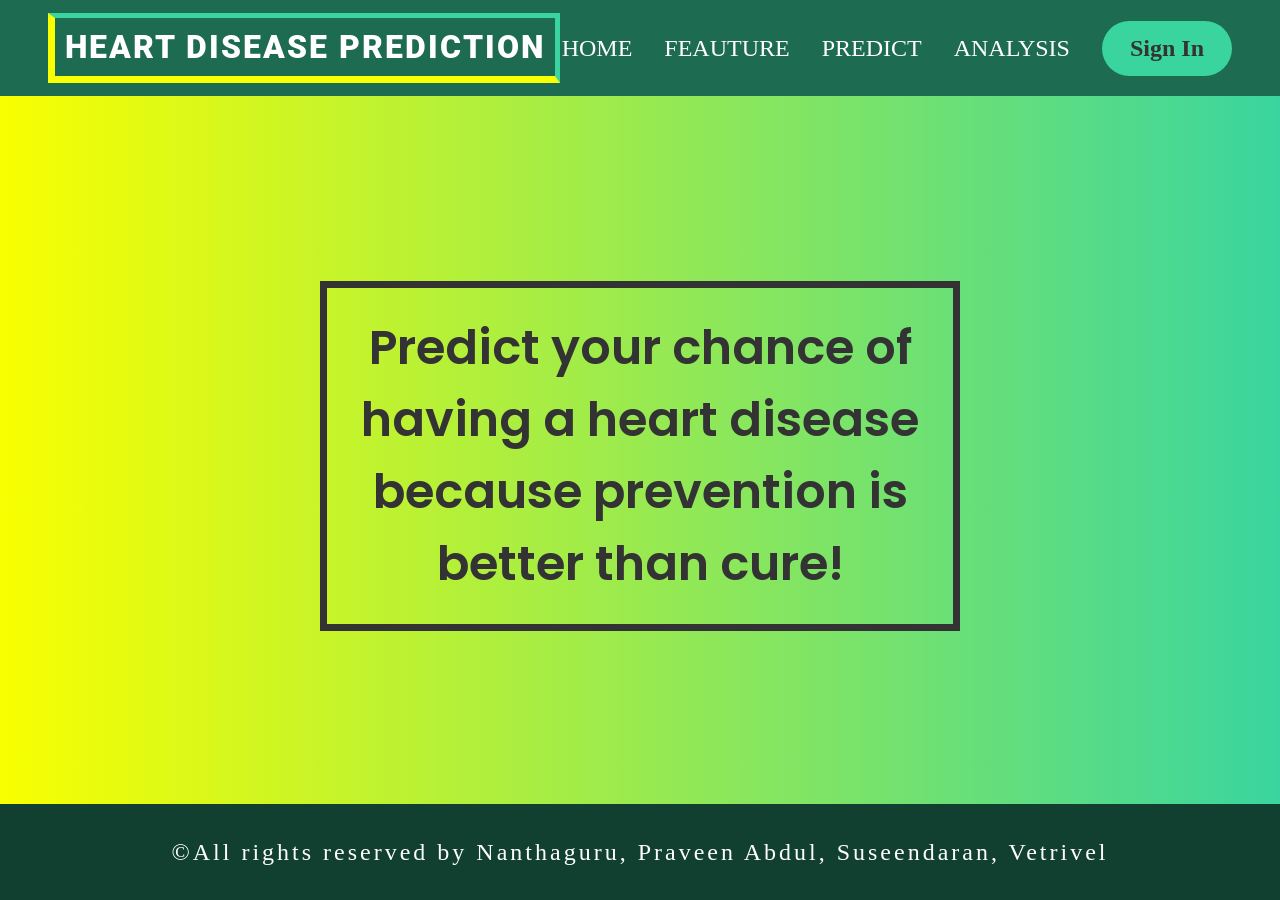
<file: Project Development Phase/Sprint 1/index.html>
<!DOCTYPE html>
<html lang="en">
  <head>
    <meta charset="UTF-8" />
    <meta http-equiv="X-UA-Compatible" content="IE=edge" />
    <meta name="viewport" content="width=device-width, initial-scale=1.0" />
    <title>Heart Disease Prediction</title>
    <link rel="stylesheet" href="css/home_style.css" />
  </head>
  <body>
    <header class="header">
      <div class="logo"><p>Heart Disease Prediction</p></div>
      <nav class="nav-bar">
        <ul class="nav-lists">
          <li><a href="index.html">HOME</a></li>
          <li><a href="#">FEAUTURE</a></li>
          <li><a href="#">PREDICT</a></li>
          <li><a href="#">ANALYSIS</a></li>
          <li><a class="cta-btn" href="login_form.php">Sign In</a></li>
        </ul>
        <!-- <div class="login"><a href="#">Sign In</a></div> -->
      </nav>
    </header>
    <div class="section-main">
      <h1>
        Predict your chance of having a heart disease because prevention is
        better than cure!
      </h1>
    </div>
    <footer>
      <p>
        &copy;All rights reserved by Nanthaguru, Praveen Abdul, Suseendaran,
        Vetrivel
      </p>
    </footer>
  </body>
</html>
</file>
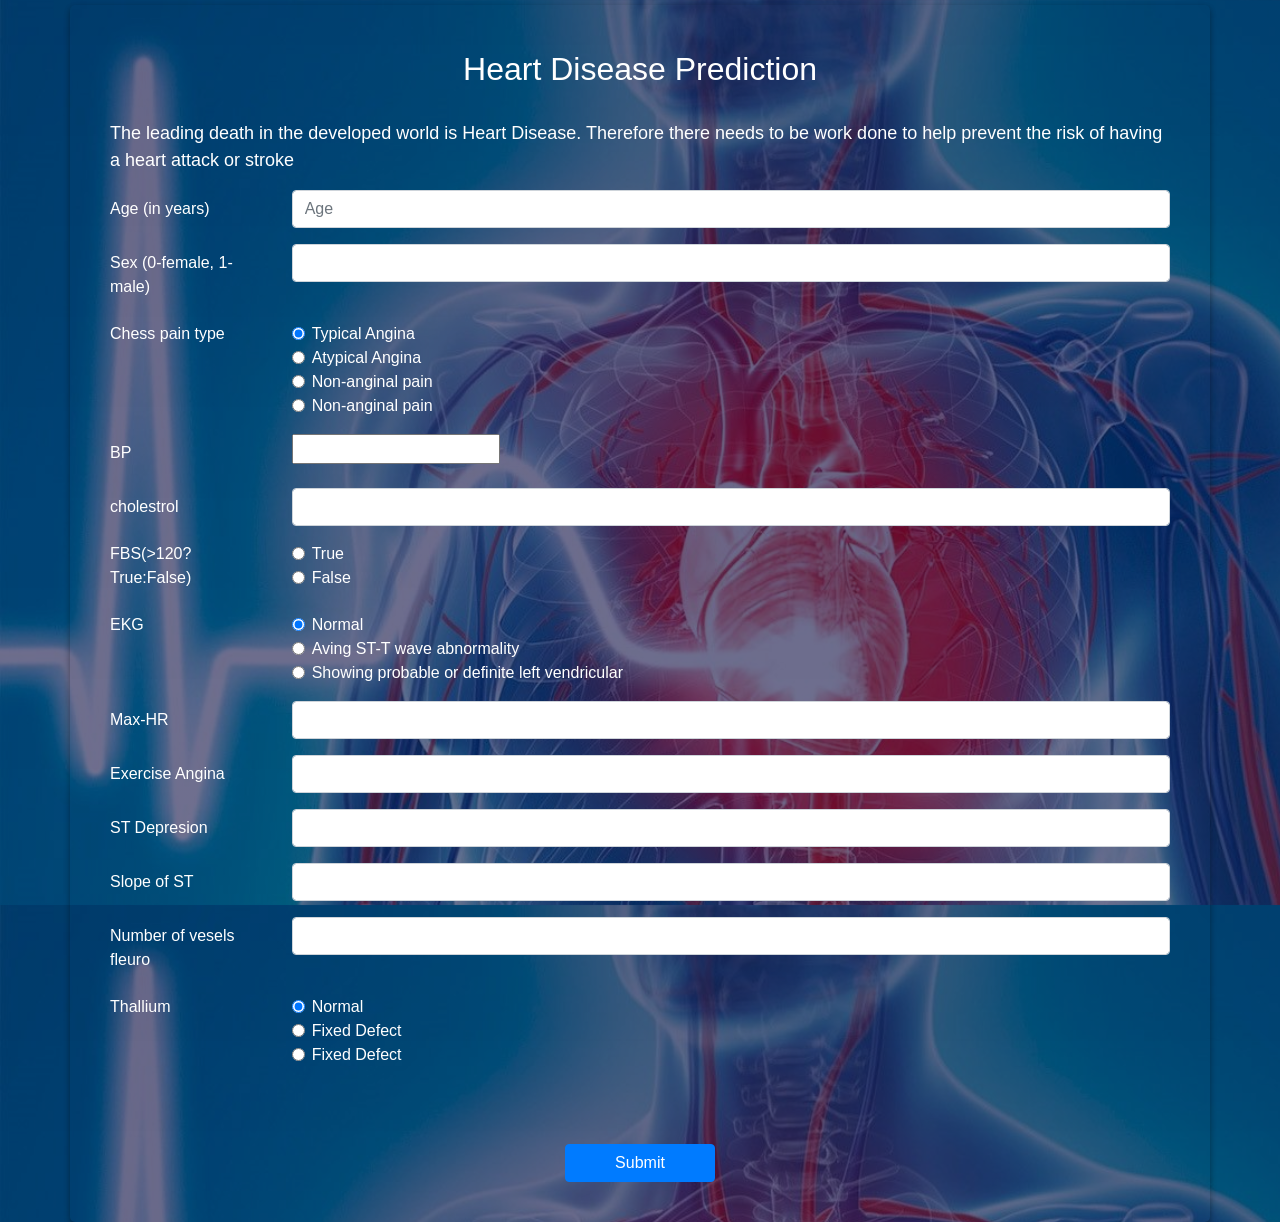
<file: Final Deliverables/Source code/form.html>
<!DOCTYPE html>
<html lang="en">
  <head>
    <meta charset="UTF-8" />
    <meta http-equiv="X-UA-Compatible" content="IE=edge" />
    <meta name="viewport" content="width=device-width, initial-scale=1.0" />
    <title>prediction</title>
    <link
      rel="stylesheet"
      href="https://cdn.jsdelivr.net/npm/bootstrap@4.0.0/dist/css/bootstrap.min.css"
      integrity="sha384-Gn5384xqQ1aoWXA+058RXPxPg6fy4IWvTNh0E263XmFcJlSAwiGgFAW/dAiS6JXm"
      crossorigin="anonymous"
    />
    <style>
      .sumit-center {
        margin-top: 4.8rem;
        justify-content: center;
      }
      body {
        height: 100vh;
        width: 100vw;
        height: 100vh;
        width: 100vw;
        background-image: linear-gradient(
            rgba(0, 0, 56, 0.6),
            rgba(0, 0, 56, 0.56)
          ),
          url(img/crohns-disease-how-does-it-affect-your-heart-1440x810.jpg);
        background-size: cover;
      }

      .container {
        padding: 40px;
        box-shadow: rgba(0, 0, 0, 0.16) 0px 3px 6px,
          rgba(0, 0, 0, 0.23) 0px 3px 6px;
        margin-top: 4.8px;
        border-radius: 5px;
        color: white;
      }
      form {
        margin-top: 4.8px;
      }
      p {
        margin-top: 32px;
        font-size: 18px;
      }
      .btn-primary {
        width: 150px;
      }
    </style>
  </head>
  <body>
    <div class="holder">
      <div class="container">
        <form method="" action="">
          <h2 class="text-center">Heart Disease Prediction</h2>
          <p>
            The leading death in the developed world is Heart Disease. Therefore
            there needs to be work done to help prevent the risk of having a
            heart attack or stroke
          </p>
          <div class="form-group row">
            <label for="age" class="col-sm-2 col-form-label"
              >Age (in years)</label
            >
            <div class="col-sm-10">
              <input
                type="number"
                class="form-control"
                id="age"
                placeholder="Age"
              />
            </div>
          </div>
          <div class="form-group row">
            <label for="sex" class="col-sm-2 col-form-label"
              >Sex (0-female, 1-male)</label
            >
            <div class="col-sm-10">
              <input
                type="number"
                name="sex"
                class="form-control"
                id="sex"
                type="number"
              />
            </div>
          </div>
          <fieldset class="form-group">
            <div class="row">
              <legend class="col-form-label col-sm-2 pt-0">
                Chess pain type
              </legend>
              <div class="col-sm-10">
                <div class="form-check">
                  <input
                    class="form-check-input"
                    type="radio"
                    name="pain"
                    id="typical-angina"
                    value="1"
                    checked
                    required
                  />
                  <label class="form-check-label" for="pain">
                    Typical Angina
                  </label>
                </div>
                <div class="form-check">
                  <input
                    class="form-check-input"
                    type="radio"
                    name="pain"
                    id="atypical-angina"
                    value="2"
                    required
                  />
                  <label class="form-check-label" for="pain">
                    Atypical Angina
                  </label>
                </div>
                <div class="form-check">
                  <input
                    class="form-check-input"
                    type="radio"
                    name="pain"
                    id="non-anginal-pain"
                    value="3"
                    required
                  />
                  <label class="form-check-label" for="pain">
                    Non-anginal pain
                  </label>
                </div>
                <div class="form-check">
                  <input
                    class="form-check-input"
                    type="radio"
                    name="pain"
                    id="asymptomatic"
                    value="4"
                    required
                  />
                  <label class="form-check-label" for="pain2">
                    Non-anginal pain
                  </label>
                </div>
              </div>
            </div>
          </fieldset>
          <div class="form-group row">
            <label for="sex" class="col-sm-2 col-form-label">BP</label>
            <div class="col-sm-10">
              <input
                type="number"
                class="bp"
                name="bp"
                class="form-control"
                id="bp"
                type="number"
                required
              />
            </div>
          </div>
          <div class="form-group row">
            <label for="cholestrol" class="col-sm-2 col-form-label"
              >cholestrol</label
            >
            <div class="col-sm-10">
              <input
                type="number"
                name="cholestrol"
                class="form-control"
                id="cholestrol"
                type="number"
                required
              />
            </div>
          </div>
          <fieldset class="form-group">
            <div class="row">
              <legend class="col-form-label col-sm-2 pt-0">
                FBS(>120?True:False)
              </legend>
              <div class="col-sm-10">
                <div class="form-check">
                  <input
                    class="form-check-input"
                    type="radio"
                    name="fbs"
                    id="fbs1"
                    value="1"
                    checked
                  />
                  <label class="form-check-label" for="pain"> True </label>
                </div>
                <div class="form-check">
                  <input
                    class="form-check-input"
                    type="radio"
                    name="fbs"
                    id="fbs2"
                    value="0"
                  />
                  <label class="form-check-label" for="pain"> False </label>
                </div>
              </div>
            </div>
          </fieldset>
          <fieldset class="form-group">
            <div class="row">
              <legend class="col-form-label col-sm-2 pt-0">EKG</legend>
              <div class="col-sm-10">
                <div class="form-check">
                  <input
                    class="form-check-input"
                    type="radio"
                    name="ekg"
                    id="ekg1"
                    value="0"
                    checked
                  />
                  <label class="form-check-label" for="ekg"> Normal </label>
                </div>
                <div class="form-check">
                  <input
                    class="form-check-input"
                    type="radio"
                    name="ekg"
                    id="ekg2"
                    value="1"
                  />
                  <label class="form-check-label" for="ekg">
                    Aving ST-T wave abnormality
                  </label>
                </div>
                <div class="form-check">
                  <input
                    class="form-check-input"
                    type="radio"
                    name="ekg"
                    id="ekg3"
                    value="3"
                  />
                  <label class="form-check-label" for="pain2">
                    Showing probable or definite left vendricular
                  </label>
                </div>
              </div>
            </div>
          </fieldset>
          <div class="form-group row">
            <label for="maxHR" class="col-sm-2 col-form-label">Max-HR</label>
            <div class="col-sm-10">
              <input
                type="number"
                name="maxHR"
                class="form-control"
                id="maxHR"
              />
            </div>
          </div>
          <div class="form-group row">
            <label for="exerciseAngina" class="col-sm-2 col-form-label"
              >Exercise Angina</label
            >
            <div class="col-sm-10">
              <input
                type="number"
                name="exerciseAngina"
                class="form-control"
                id="exerciseAngina"
                required
              />
            </div>
          </div>
          <div class="form-group row">
            <label for="st" class="col-sm-2 col-form-label">ST Depresion</label>
            <div class="col-sm-10">
              <input type="number" name="st" class="form-control" id="st" />
            </div>
          </div>
          <div class="form-group row">
            <label for="slope" class="col-sm-2 col-form-label"
              >Slope of ST</label
            >
            <div class="col-sm-10">
              <input
                type="number"
                name="slope"
                class="form-control"
                id="slope"
              />
            </div>
          </div>
          <div class="form-group row">
            <label for="slope" class="col-sm-2 col-form-label"
              >Number of vesels fleuro</label
            >
            <div class="col-sm-10">
              <input
                type="number"
                name="slope"
                class="form-control"
                id="slope"
                required
              />
            </div>
          </div>

          <fieldset class="form-group">
            <div class="row">
              <legend class="col-form-label col-sm-2 pt-0">Thallium</legend>
              <div class="col-sm-10">
                <div class="form-check">
                  <input
                    class="form-check-input"
                    type="radio"
                    name="fbs"
                    id="thallium1"
                    value="3"
                    checked
                  />
                  <label class="form-check-label" for="thallium">
                    Normal
                  </label>
                </div>
                <div class="form-check">
                  <input
                    class="form-check-input"
                    type="radio"
                    name="thallium"
                    id="thallium2"
                    value="6"
                  />
                  <label class="form-check-label" for="thallium">
                    Fixed Defect
                  </label>
                </div>
                <div class="form-check">
                  <input
                    class="form-check-input"
                    type="radio"
                    name="thallium"
                    id="thallium3"
                    value="6"
                    required
                  />
                  <label class="form-check-label" for="thallium">
                    Fixed Defect
                  </label>
                </div>
              </div>
            </div>
          </fieldset>
          <div class="row sumit-center">
            <input
              class="btn btn-primary"
              type="submit"
              value="Submit"
              onclick="myFunction()"
            />
          </div>
        </form>
      </div>
    </div>
    <script>
      function myFunction() {
        const bp = document.getElementById("bp").value;
        if (bp >= 130)
          alert("The patient has increased risk of having Heart Disease");
        else alert("The patient not have a risk of heart heart Disese");
      }
    </script>
  </body>
</html>
</file>
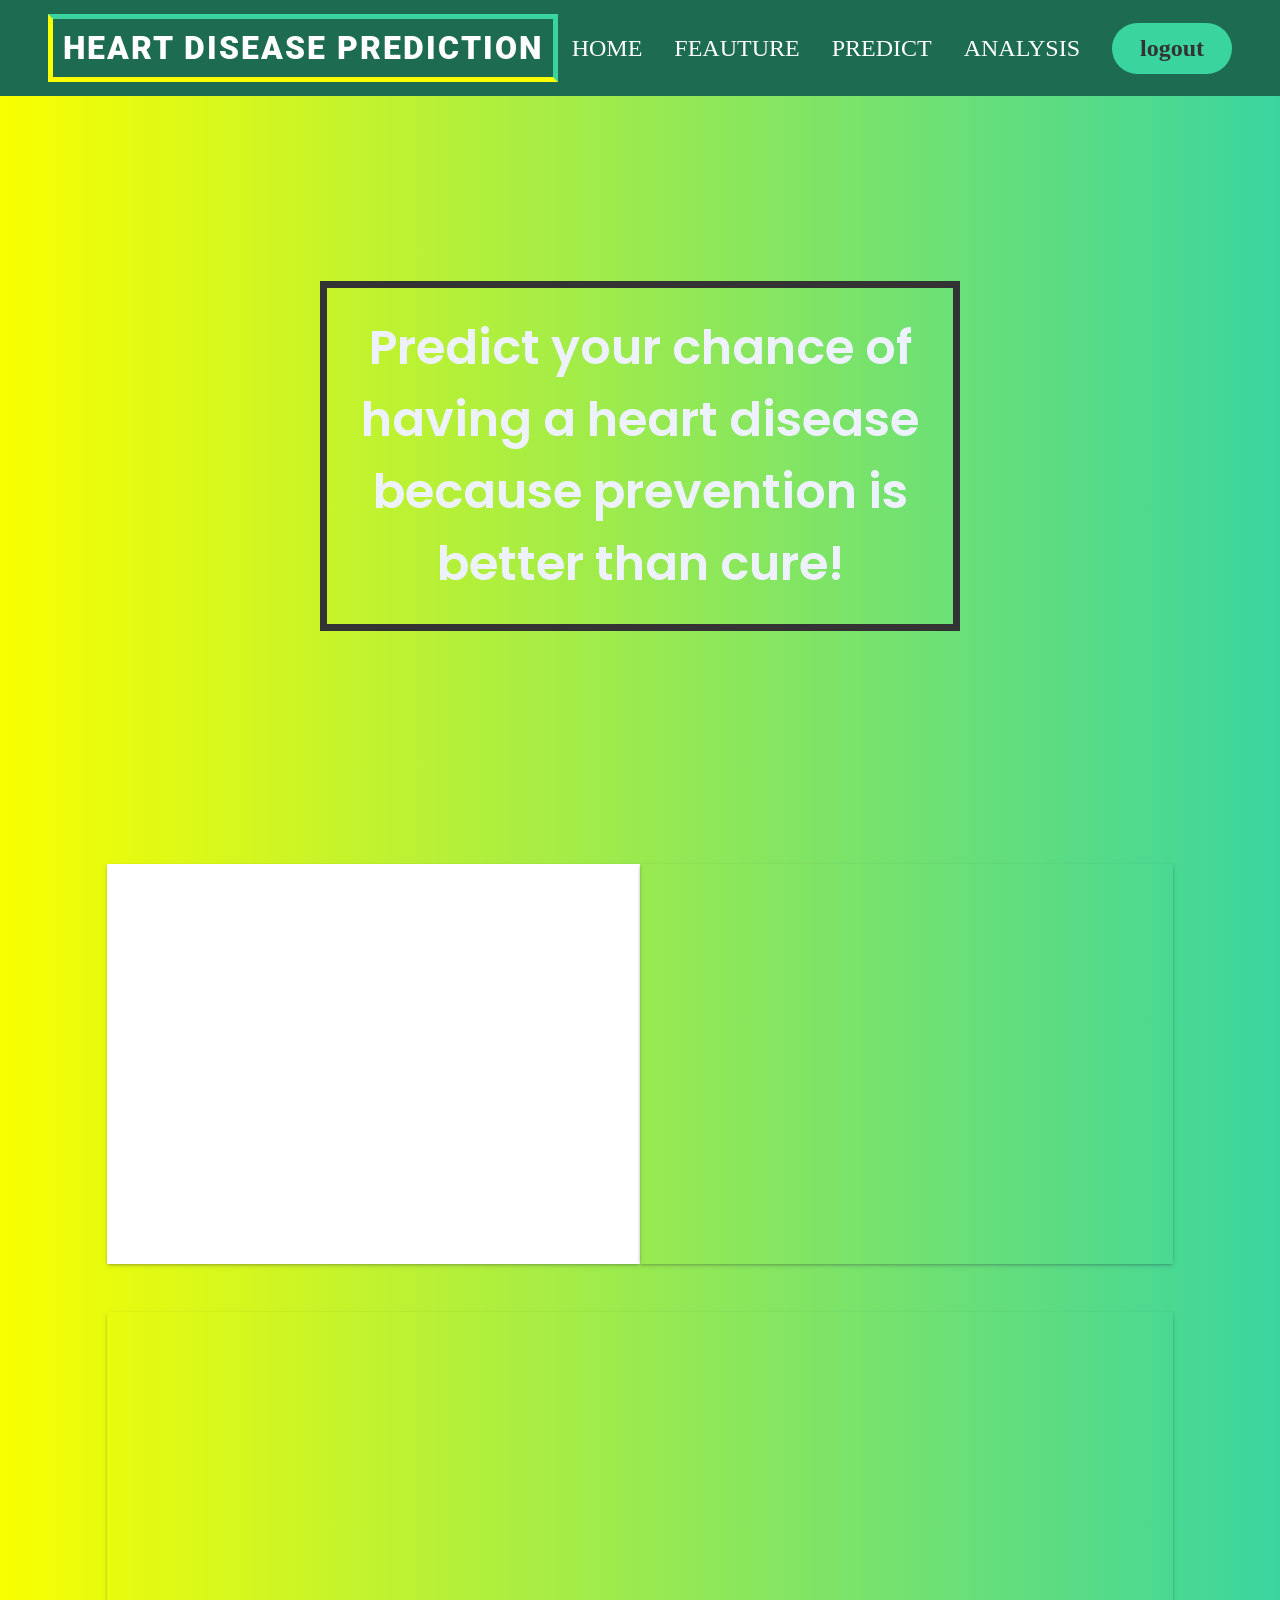
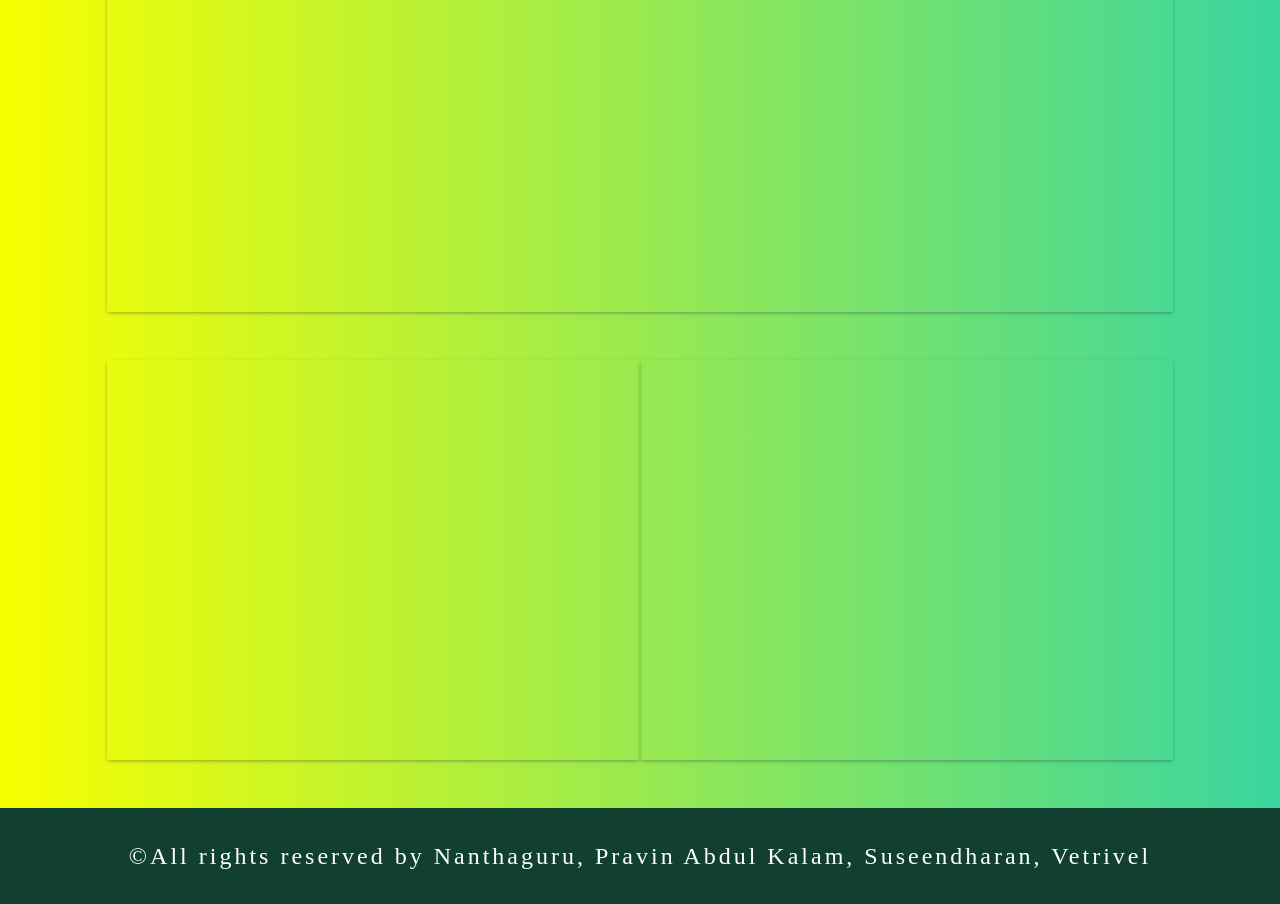
<file: Final Deliverables/Source code/home.html>
<!DOCTYPE html>
<html lang="en">
  <head>
    <meta charset="UTF-8" />
    <meta http-equiv="X-UA-Compatible" content="IE=edge" />
    <meta name="viewport" content="width=device-width, initial-scale=1.0" />
    <title>Heart Disease Prediction</title>
    <link rel="stylesheet" href="css/home_style.css" />
  </head>
  <body>
    <header class="header">
      <div class="logo"><p>Heart Disease Prediction</p></div>
      <nav class="nav-bar">
        <ul class="nav-lists">
          <li><a href="index.html">HOME</a></li>
          <li><a href="#">FEAUTURE</a></li>
          <li><a href="form.html">PREDICT</a></li>
          <li><a href="#dashboard">ANALYSIS</a></li>
          <li><a class="cta-btn" href="logout.php">logout</a></li>
        </ul>
        <!-- <div class="login"><a href="#">Sign In</a></div> -->
      </nav>
    </header>
    <section class="section-main">
      <h1>
        Predict your chance of having a heart disease because prevention is
        better than cure!
      </h1>
    </section>
    <section class="section-dashboard" name="dashboard" id="dashboard">
      <div class="container">
        <div class="row">
          <figure class="figure-average-age shadow">
            <iframe
              src="https://us1.ca.analytics.ibm.com/bi/?perspective=dashboard&amp;pathRef=.my_folders%2FAverage%2BVariations&amp;closeWindowOnLastView=true&amp;ui_appbar=false&amp;ui_navbar=false&amp;shareMode=embedded&amp;action=view&amp;mode=dashboard"
              frameborder="0"
              gesture="media"
              allow="encrypted-media"
              allowfullscreen=""
            ></iframe>
          </figure>
          <figure class="figure-bp shadow">
            <iframe
              src="https://us1.ca.analytics.ibm.com/bi/?perspective=dashboard&amp;pathRef=.my_folders%2FBP%2BVariations&amp;closeWindowOnLastView=true&amp;ui_appbar=false&amp;ui_navbar=false&amp;shareMode=embedded&amp;action=view&amp;mode=dashboard"
              frameborder="0"
              gesture="media"
              allow="encrypted-media"
              allowfullscreen=""
            ></iframe>
          </figure>
        </div>

        <div class="row">
          <figure class="max-hr shadow">
            <iframe
              src="https://us1.ca.analytics.ibm.com/bi/?perspective=dashboard&amp;pathRef=.my_folders%2FDifferent%2BTypes%2Bof%2BVisuals&amp;closeWindowOnLastView=true&amp;ui_appbar=false&amp;ui_navbar=false&amp;shareMode=embedded&amp;action=view&amp;mode=dashboard"
              frameborder="0"
              gesture="media"
              allow="encrypted-media"
              allowfullscreen=""
            ></iframe>
          </figure>
        </div>
        <div class="row">
          <figure class="chess-pain-type shadow">
            <iframe
              src="https://us1.ca.analytics.ibm.com/bi/?perspective=dashboard&amp;pathRef=.my_folders%2FExploration%2Bof%2BCholesterol&amp;closeWindowOnLastView=true&amp;ui_appbar=false&amp;ui_navbar=false&amp;shareMode=embedded&amp;action=view&amp;mode=dashboard"
              frameborder="0"
              gesture="media"
              allow="encrypted-media"
              allowfullscreen=""
            ></iframe>
          </figure>
          <figure class="bp-age shadow">
            <iframe
              src="https://us1.ca.analytics.ibm.com/bi/?perspective=dashboard&amp;pathRef=.my_folders%2FMaximum%2BHeart%2BRate&amp;closeWindowOnLastView=true&amp;ui_appbar=false&amp;ui_navbar=false&amp;shareMode=embedded&amp;action=view&amp;mode=dashboard"
              frameborder="0"
              gesture="media"
              allow="encrypted-media"
              allowfullscreen=""
            ></iframe>
          </figure>
        </div>
      </div>
    </section>
    <footer>
      <p>
        &copy;All rights reserved by Nanthaguru, Pravin Abdul Kalam,
        Suseendharan, Vetrivel
      </p>
    </footer>
  </body>
</html>
</file>
<file: Project Development Phase/Sprint 1/css/home_style.css>
@import url("https://fonts.googleapis.com/css2?family=Roboto:ital,wght@0,900;1,700&display=swap");
@import url("https://fonts.googleapis.com/css2?family=Clicker+Script&family=Poppins:ital,wght@0,200;0,300;0,400;0,500;0,600;1,400&display=swap");
:root {
  --primary: #1d6b50;
  --secondary: #f8ff00;
  --tritary: #4338ca;
  --primary-tint: #eef2ff;
  --secondary-tint: #a5b4fc;
}

* {
  margin: 0;
  padding: 0;
  box-sizing: border-box;
}

html {
  font-size: 62.5%;
}

body {
  height: 100vh;
  width: 100vw;
}

.hidden {
  display: none;
}

.header {
  height: 9.6rem;
  padding: 0 4.8rem;
  background-color: var(--primary);
  display: flex;
  align-items: center;
  justify-content: space-between;
  z-index: 1;
}
.logo {
  border-top: 5px solid #3ad59f;
  border-left: 7px solid #f8ff00;
  border-right: 5px solid #3ad59f;
  border-bottom: 7px solid #f8ff00;
  padding: 10px;
}
.logo p {
  font-size: 3.2rem;
  font-family: "Roboto", sans-serif;
  font-weight: 900;
  color: white;
  text-transform: uppercase;
  letter-spacing: 2px;
}

.nav-lists {
  font-size: 2.4rem;
  display: flex;
  align-items: center;
  gap: 3.2rem;
  list-style-type: none;
}
.nav-lists a {
  text-decoration: none;
  color: white;
  font-weight: 500;
}
.nav-lists a:hover {
  color: #3ad59f;
}

.nav-lists a.cta-btn {
  display: inline-block;
  font-size: 2.4rem;
  font-weight: 700;
  color: #333;
  background-color: #3ad59f;
  text-decoration: none;
  padding: 1.4rem 2.8rem;
  border-radius: 2.8rem;
  transition: all 0.5s ease;
  text-align: centerS;
}
.nav-lists a.cta-btn:hover {
  transform: scale(1.05);

  background-color: var(--primary-tint);
}

.section-main {
  width: 100%;
  height: 80%;
  position: relative;
  background: linear-gradient(90deg, #f8ff00 0%, #3ad59f 100%);
}
.section-main h1 {
  font-size: 4.8rem;
  font-family: "Poppins", sans-serif;
  font-weight: 600;
  padding: 2.4rem;
  border: 7px solid #333;
  color: #333;
  text-align: center;
  position: absolute;
  top: 50%;
  left: 50%;
  transform: translate(-50%, -50%);
}
footer {
  height: 9.6rem;
  width: 100%;
  display: flex;
  justify-content: center;
  align-items: center;
  background: #114030;
  position: fixed;
  bottom: 0;
  left: 0;
}
footer p {
  font-size: 2.4rem;
  letter-spacing: 3px;
  color: white;
}
</file>
<file: Final Deliverables/Source code/css/home_style.css>
@import url("https://fonts.googleapis.com/css2?family=Roboto:ital,wght@0,900;1,700&display=swap");
@import url("https://fonts.googleapis.com/css2?family=Clicker+Script&family=Poppins:ital,wght@0,200;0,300;0,400;0,500;0,600;1,400&display=swap");
:root {
  --primary: #1d6b50;
  --secondary: #f8ff00;
  --tritary: #4338ca;
  --primary-tint: #eef2ff;
  --secondary-tint: #a5b4fc;
}

* {
  margin: 0;
  padding: 0;
  box-sizing: border-box;
}

html {
  font-size: 62.5%;
}

body {
  height: 100vh;
  width: 100vw;
}

.hidden {
  display: none;
}

.header {
  height: 9.6rem;
  padding: 0 4.8rem;
  background-color: var(--primary);
  display: flex;
  align-items: center;
  justify-content: space-between;
  z-index: 1;
}
.logo {
  border-top: 5px solid #3ad59f;
  border-left: 5px solid #f8ff00;
  border-right: 5px solid #3ad59f;
  border-bottom: 5px solid #f8ff00;
  padding: 10px;
}
.logo p {
  font-size: 3.2rem;
  font-family: "Roboto", sans-serif;
  font-weight: 900;
  color: white;
  text-transform: uppercase;
  letter-spacing: 2px;
}

.nav-lists {
  font-size: 2.4rem;
  display: flex;
  align-items: center;
  gap: 3.2rem;
  list-style-type: none;
}
.nav-lists a {
  text-decoration: none;
  color: white;
  font-weight: 500;
}
.nav-lists a:hover {
  color: #3ad59f;
}

.nav-lists a.cta-btn {
  display: inline-block;
  font-size: 2.4rem;
  font-weight: 700;
  color: #333;
  background-color: #3ad59f;
  text-decoration: none;
  padding: 1.2rem 2.8rem;
  border-radius: 2.8rem;
  transition: all 0.3s ease;
  text-align: centerS;
}
.nav-lists a.cta-btn:hover {
  transform: scale(1.1);
  background-color: var(--primary-tint);
}

.section-main {
  width: 100%;
  height: 80%;
  position: relative;
  background: rgb(2, 0, 36);
  background: linear-gradient(90deg, #f8ff00 0%, #3ad59f 100%);
}
.section-dashboard {
  background: rgb(2, 0, 36);
  background: linear-gradient(90deg, #f8ff00 0%, #3ad59f 100%);
}
.section-main h1 {
  font-size: 4.8rem;
  font-family: "Poppins", sans-serif;
  font-weight: 600;
  padding: 2.4rem;
  border: 7px solid #333;
  color: var(--primary-tint);
  text-align: center;
  position: absolute;
  top: 50%;
  left: 50%;
  transform: translate(-50%, -50%);
}
footer {
  height: 9.6rem;
  width: 100%;
  display: flex;
  justify-content: center;
  align-items: center;
  background: #114030;
}

footer p {
  font-size: 2.4rem;
  letter-spacing: 3px;
  color: white;
}

/* Dashboard */
.section-dashboard {
  width: 100%;
  /* background-color: #999; */
  padding: 4.8rem;
}
.container {
  width: 90%;
  display: flex;
  flex-direction: column;
  row-gap: 4.8rem;
  margin: 0 auto;
}
.row {
  display: flex;
  /* border: 5px solid red; */
  flex: wrap;
  width: 100%;
}

.row .figure-average-age {
  max-width: 50%;
  flex: 0 0 50%;
  height: 40rem;
  background-color: white;
  border: 5px;
}
.row .figure-average-age iframe {
  padding-right: 2.4rem;
  width: 100%;
  height: 40rem;
  border: 0;
  box-sizing: border-box;
}
.row .chess-pain-type,
.row .figure-bp,
.row .exercise-angina,
.row .max-hr-diff,
.row .bp-age {
  max-width: 50%;
  flex: 0 0 50%;
  height: 40rem;
}
.row .chess-pain-type iframe,
.row .figure-bp iframe,
.row .exercise-angina iframe,
.row .max-hr-diff iframe,
.row .bp-age iframe {
  /* position: absolute; */
  padding-left: 2.4rem;
  /* top: 0;
  left: 0; */
  width: 100%;
  height: 100%;
  /* background-color: yellow; */
}

.row .max-hr {
  max-width: 100%;
  flex: 0 0 100%;
  height: 60rem;
}
.row .max-hr iframe {
  width: 100%;
  height: 100%;
}
/* .row .chess-pain-type {
  max-width: 100%;
  flex: 0 0 100%;
  height: 60rem;
}
.row .chess-pain-type iframe {
  width: 100%;
  height: 100%;
} */

.shadow {
  box-shadow: rgba(50, 50, 93, 0.25) 0px 2px 5px -1px,
    rgba(0, 0, 0, 0.3) 0px 1px 3px -1px;
}
</file>
